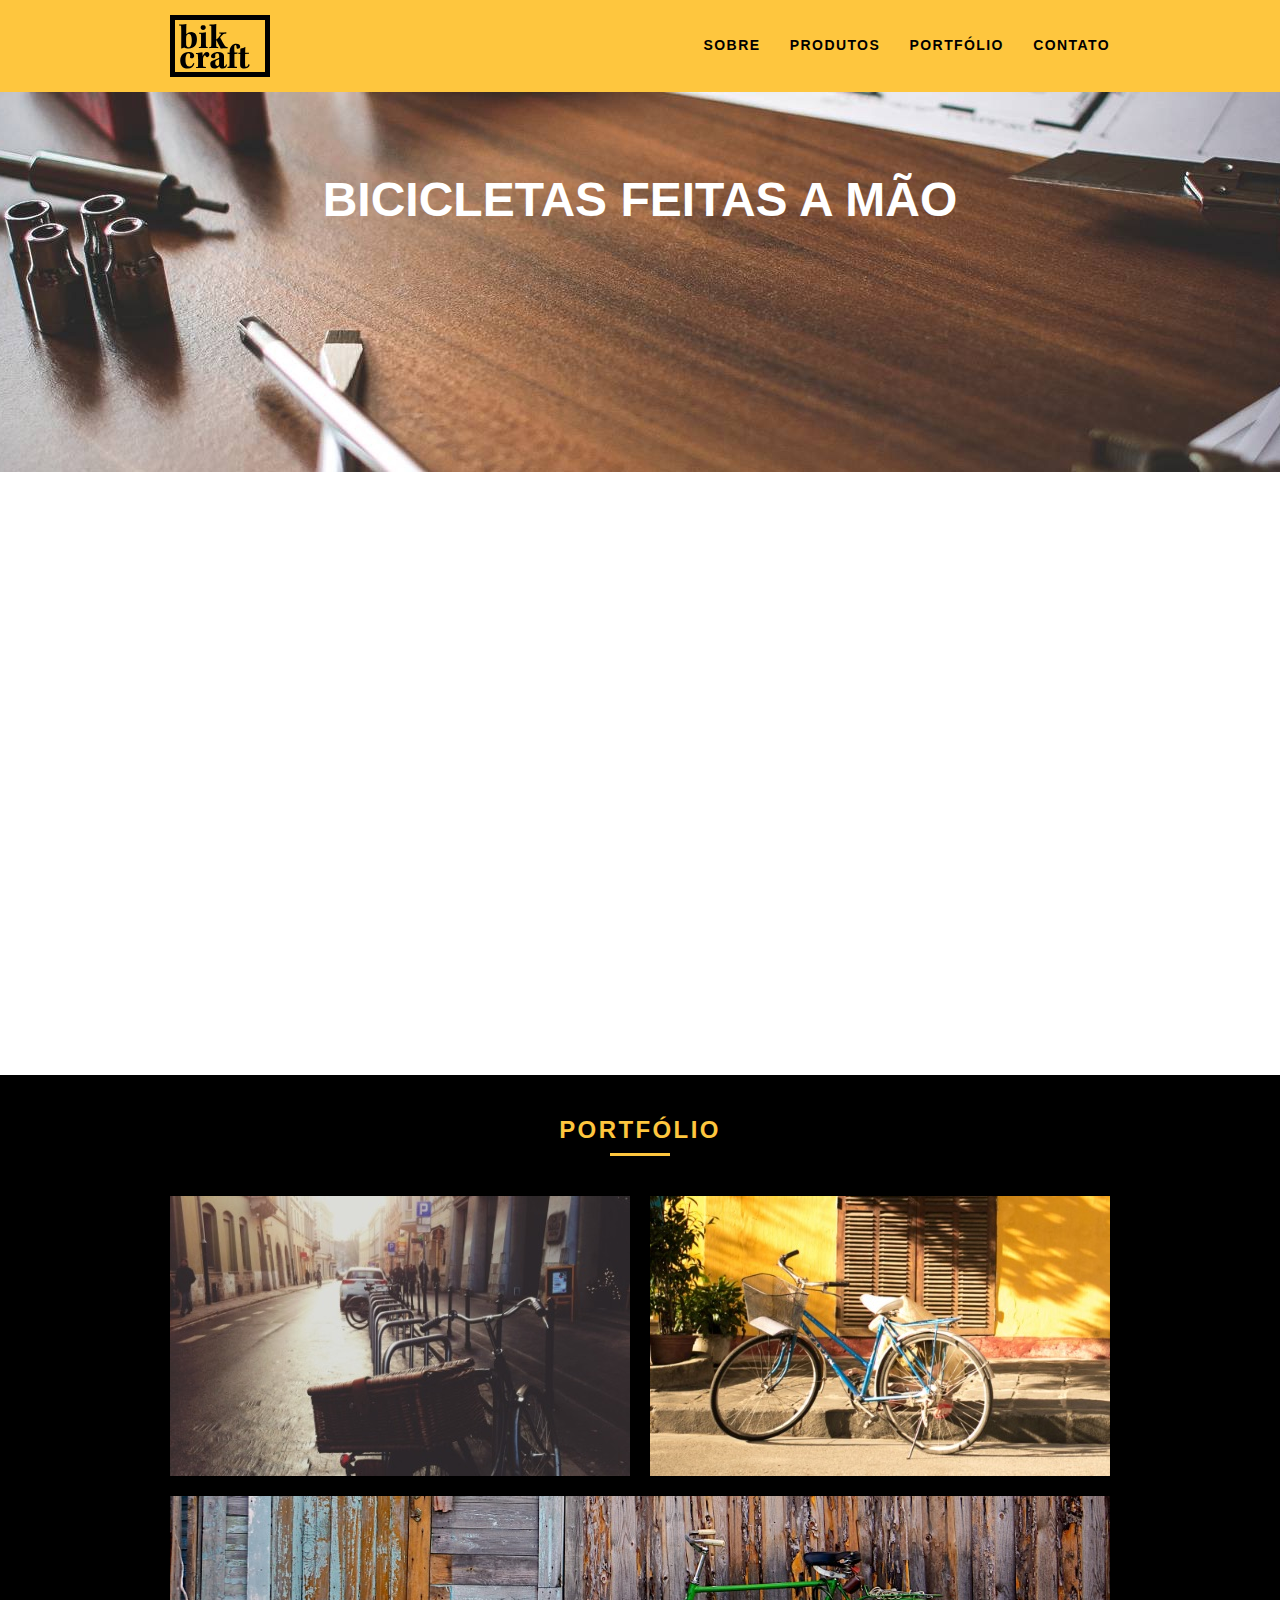
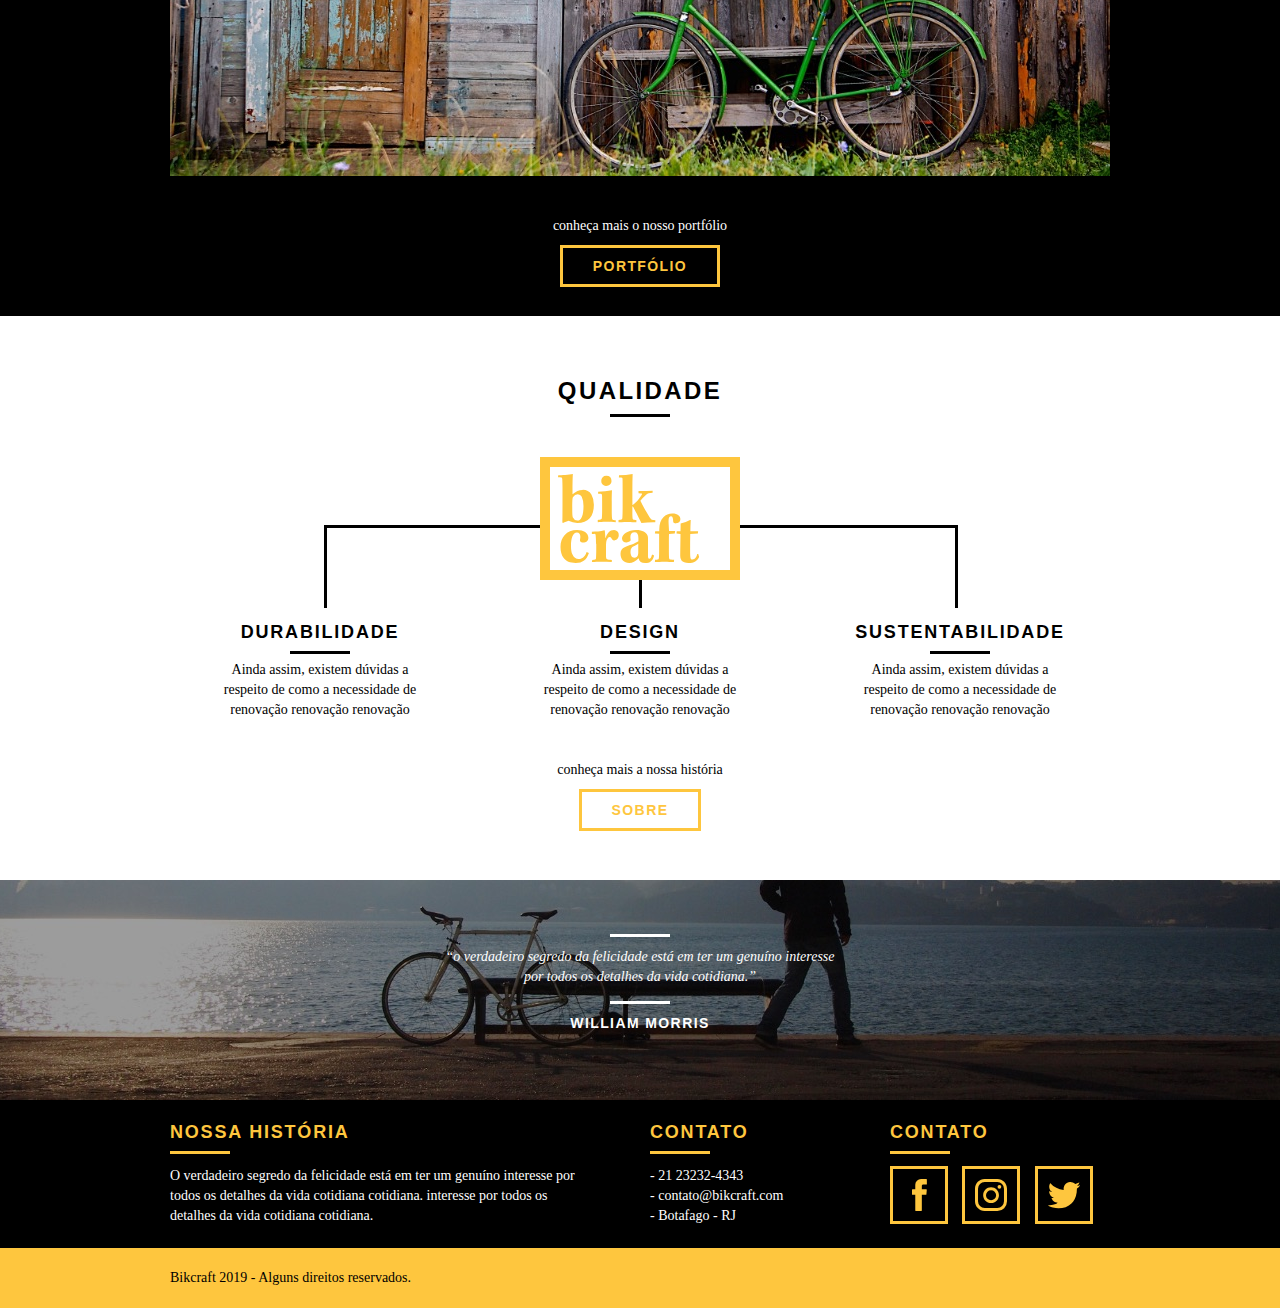
<file: web/index.html>
<!DOCTYPE html>
<html lang="pt-br">
	<head>
		<meta charset="utf-8">
		<title>Bikcraft - Bicicletas Personalizadas</title>
		<meta name="description" content="Compre a sua bicicleta personalizada na Bikcraft. Possuímos modelos Passeio, Retrô e Esporte.">

		<meta property="og:type" content="website"/>
		<meta property="og:title" content="Bikcraft - Bicicletas Personalizadas"/>
		<meta property="og:description" content="Compre a sua bicicleta personalizada na Bikcraft. Possuímos modelos Passeio, Retrô e Esporte."/>
		<meta property="og:url" content="http://bikcraft.com"/>
		<meta property="og:image" content="http://bikcraft.com/img/og-image.png"/>

		<meta name="viewport" content="width=device-width, initial-scale=1">

		<link rel="shortcut icon" href="favicon.ico">

		<link rel="stylesheet" href="css/normalize.css">
		<link rel="stylesheet" href="css/reset.css">
		<link rel="stylesheet" href="css/grid.css">
		<link rel="stylesheet" href="css/style.css">
		<link rel="stylesheet" href="css/responsivo.css">
		<script>document.documentElement.classList.add("js");</script>
	</head>
	<body>

		<header class="header">
			<div class="container">
				<a href="index.html" class="grid-4">
					<img src="img/bikcraft.svg" alt="Bikcraft">
				</a>
				<nav class="grid-12 header_menu">
					<ul>
						<li><a href="sobre.html">Sobre</a></li>
						<li><a href="produtos.html">Produtos</a></li>
						<li><a href="portfolio.html">Portfólio</a></li>
						<li><a href="contato.html">Contato</a></li>
					</ul>
				</nav>
			</div>
		</header>

		<section class="introducao">
			<div class="container">
				<h1 data-anime="400" class="fadeInDown">Bicicletas Feitas a Mão</h1>
				<blockquote data-anime="800" class="fadeInDown quote-externo">
					<p>“não tenha nada em sua casa que você não considere útil ou acredita ser bonito”</p>
					<cite>WILLIAM MORRIS</cite>
				</blockquote>
				<a data-anime="1200" href="produtos.html" class="btn">Orçamento</a>
			</div>
		</section>
		
		<section class="produtos container fadeInDown" data-anime="1600">
			<h2 class="subtitulo">Produtos</h2>
			<ul class="produtos_lista">

				<li class="grid-1-3">
					<div class="produtos_icone">
						<img src="img/produtos/passeio.svg" alt="Bikcraft Passeio">
					</div>
					<h3>Passeio</h3>
					<p>Ainda assim, existem dúvidas a respeito de como a necessidade de renovação.</p>
				</li>

				<li class="grid-1-3">
					<div class="produtos_icone">
						<img src="img/produtos/esporte.svg" alt="Bikcraft Passeio">
					</div>
					<h3>Esporte</h3>
					<p>Ainda assim, existem dúvidas a respeito de como a necessidade de renovação.</p>
				</li>

				<li class="grid-1-3">
					<div class="produtos_icone">
						<img src="img/produtos/retro.svg" alt="Bikcraft Passeio">
					</div>
					<h3>Retrô</h3>
					<p>Ainda assim, existem dúvidas a respeito de como a necessidade de renovação.</p>
				</li>

			</ul>

			<div class="call">
				<p>clique aqui e veja os detalhes dos produtos</p>
				<a href="produtos.html" class="btn btn-preto">Produtos</a>
			</div>

		</section>
		<!-- Fecha Produtos -->

		<section class="portfolio">
			<div class="container">
				<h2 class="subtitulo">Portfólio</h2>
				<ul class="portfolio_lista">
					<li class="grid-8"><img src="img/portfolio/retro.jpg" alt="Bicicleta Retrô"></li>
					<li class="grid-8"><img src="img/portfolio/passeio.jpg" alt="Bicicleta Passeio"></li>
					<li class="grid-16"><img src="img/portfolio/esporte.jpg" alt="Bicicleta Esporte"></li>
				</ul>
				<div class="call">
					<p>conheça mais o nosso portfólio</p>
					<a href="portfolio.html" class="btn">Portfólio</a>
				</div>
			</div>
		</section>

		<section class="qualidade container">
			<h2 class="subtitulo">Qualidade</h2>
			<img src="img/bikcraft-qualidade.svg" alt="Bikcraft">
			<ul class="qualidade_lista">
				<li class="grid-1-3">
					<h3>Durabilidade</h3>
					<p>Ainda assim, existem dúvidas a respeito de como a necessidade de renovação renovação renovação</p>
				</li>
				<li class="grid-1-3">
					<h3>Design</h3>
					<p>Ainda assim, existem dúvidas a respeito de como a necessidade de renovação renovação renovação</p>
				</li>
				<li class="grid-1-3">
					<h3>Sustentabilidade</h3>
					<p>Ainda assim, existem dúvidas a respeito de como a necessidade de renovação renovação renovação</p>
				</li>
			</ul>
			<div class="call">
				<p>conheça mais a nossa história</p>
				<a href="sobre.html" class="btn btn-preto">Sobre</a>
			</div>
		</section>

		<section class="quebra">
			<blockquote class="quote-externo container">
				<p>“o verdadeiro segredo da felicidade está em ter um genuíno interesse por todos os detalhes da vida cotidiana.”</p>
				<cite>WILLIAM MORRIS</cite>
			</blockquote>
		</section>

		<footer>
			<div class="footer">
				<div class="container">

					<div class="grid-8 footer_historia">
						<h3>Nossa História</h3>
						<p>O verdadeiro segredo da felicidade está em ter um genuíno interesse por todos os detalhes da vida cotidiana cotidiana. interesse por todos os detalhes da vida cotidiana cotidiana.</p>
					</div>

					<div class="grid-4 footer_contato">
						<h3>Contato</h3>
						<ul>
							<li>- 21 23232-4343</li>
							<li>- contato@bikcraft.com</li>
							<li>- Botafago - RJ</li>
						</ul>
					</div>

					<div class="grid-4 footer_redes">
						<h3>Contato</h3>
						<ul>
							<li><a href="http://facebook.com" target="_blank"><img src="img/redes-sociais/facebook.svg"></a></li>
							<li><a href="http://instagram.com" target="_blank"><img src="img/redes-sociais/instagram.svg"></a></li>
							<li><a href="http://twitter.com" target="_blank"><img src="img/redes-sociais/twitter.svg"></a></li>
						</ul>
					</div>

				</div>
			</div>

			<div class="copy">
				<div class="container">
					<p class="grid-16">Bikcraft 2019 - Alguns direitos reservados.</p>
				</div>
			</div>
		</footer>

	<!-- JavaScript -->
	<script src="./js/simple-anime.js"></script>
  <script src="./js/script.js"></script>
	<!-- JavaScript -->

	</body>
</html>
</file>
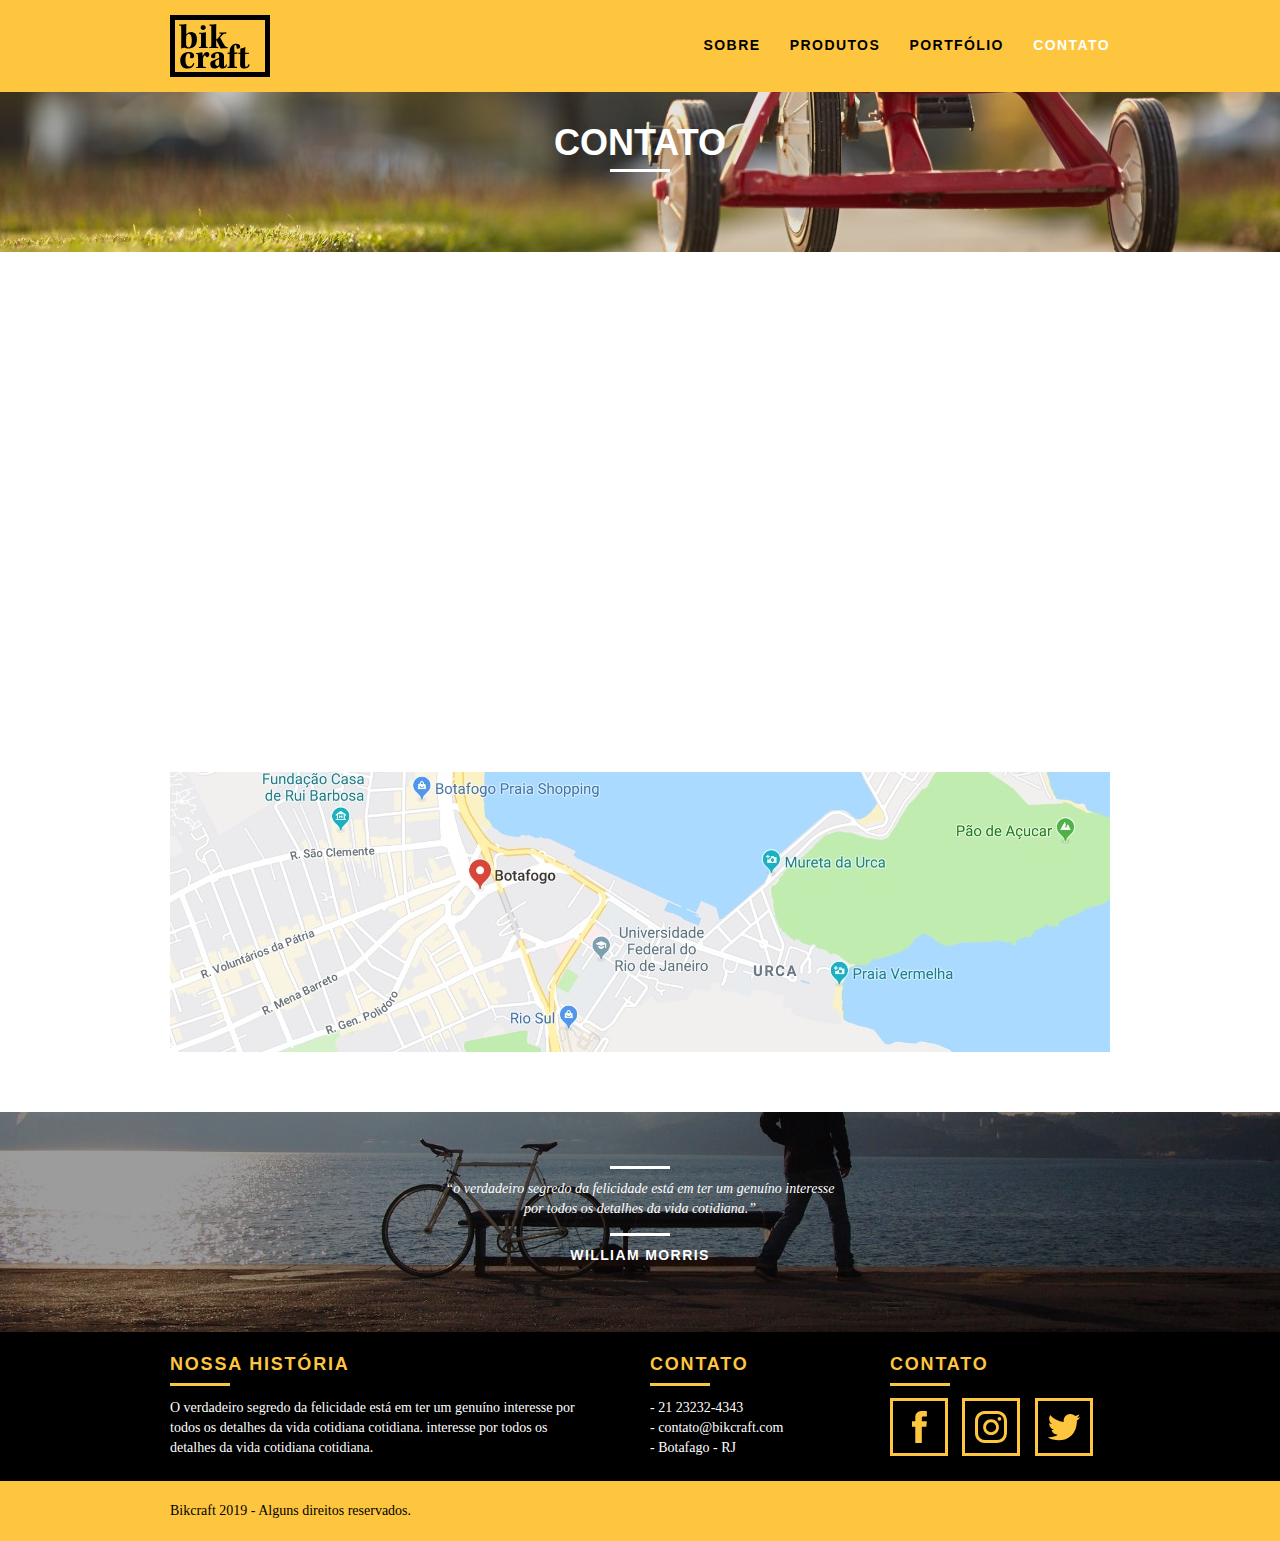
<file: web/contato.html>
<!DOCTYPE html>
<html lang="pt-br">
	<head>
		<meta charset="utf-8">
		<title>Bikcraft - Contato - 21 9999-9999</title>
		<meta name="description" content="Compre a sua bicicleta personalizada na Bikcraft. Possuímos modelos Passeio, Retrô e Esporte.">

		<meta property="og:type" content="website"/>
		<meta property="og:title" content="Bikcraft - Contato - 21 9999-9999"/>
		<meta property="og:description" content="Compre a sua bicicleta personalizada na Bikcraft. Possuímos modelos Passeio, Retrô e Esporte."/>
		<meta property="og:url" content="http://bikcraft.com/contato.html"/>
		<meta property="og:image" content="http://bikcraft.com/img/og-image.png"/>

		<meta name="viewport" content="width=device-width, initial-scale=1">

		<link rel="stylesheet" href="css/normalize.css">
		<link rel="stylesheet" href="css/reset.css">
		<link rel="stylesheet" href="css/grid.css">
		<link rel="stylesheet" href="css/style.css">
		<link rel="stylesheet" href="css/contato.css">
		<link rel="stylesheet" href="css/responsivo.css">
		<script>document.documentElement.classList.add("js");</script>
	</head>
	<body>

		<header class="header">
			<div class="container">
				<a href="index.html" class="grid-4">
					<img src="img/bikcraft.svg" alt="Bikcraft">
				</a>
				<nav class="grid-12 header_menu">
					<ul>
						<li><a href="sobre.html">Sobre</a></li>
						<li><a href="produtos.html">Produtos</a></li>
						<li><a href="portfolio.html">Portfólio</a></li>
						<li><a href="contato.html" class="menu_ativo">Contato</a></li>
					</ul>
				</nav>
			</div>
		</header>

		<section class="introducao-interna interna_contato">
			<div class="container">
				<h1 data-anime="400" class="fadeInDown">Contato</h1>
				<p data-anime="800" class="fadeInDown">tire suas dúvidas com a gente</p>
			</div>
		</section>

		<section class="contato container fadeInDown" data-anime="1200">
			<form id="form_orcamento" method="POST" action="./enviar.php" class="contato_form grid-8 formphp">
				<label for="nome">Nome</label>
				<input type="text" id="nome" name="nome" required>
				<label for="email">E-mail</label>
				<input type="email" id="email" name="email" required>
				<label for="telefone">Telefone</label>
				<input type="text" id="telefone" name="telefone">

				<label class="nao-aparece">Se você não é um robô, deixe em branco.</label>
				<input type="text" class="nao-aparece" name="leaveblank">
				<label class="nao-aparece">Se você não é um robô, não mude este campo.</label>
				<input type="text" class="nao-aparece" name="dontchange" value="http://">

				<label for="mensagem">Mensagem</label>
				<textarea id="mensagem" name="mensagem" required></textarea>
				<button id="enviar" name="enviar" type="submit" class="btn btn-preto">Enviar</button>
			</form>

			<div class="contato_dados grid-8">
				<h3>Dados</h3>
				<span>+55 21 93223 3232</span>
				<span>orcamento@bikcraft.com</span>
				<span>Rua Ali Perto - Botafogo</span>
				<span>Rio de Janeiro - RJ - Brasil</span>
				<h3>Redes Sociais</h3>
				<ul>
					<li><a href="http://facebook.com" target="_blank"><img src="img/redes-sociais/facebook.svg"></a></li>
					<li><a href="http://instagram.com" target="_blank"><img src="img/redes-sociais/instagram.svg"></a></li>
					<li><a href="http://twitter.com" target="_blank"><img src="img/redes-sociais/twitter.svg"></a></li>
				</ul>
			</div>
		</section>

		<section class="container contato_mapa">
			<a href="http://google.com" target="_blank" class="grid-16"><img src="img/endereco-bikcraft.jpg" alt="Endereço da Bikcraft"></a>
		</section>

		<section class="quebra">
			<blockquote class="quote-externo container">
				<p>“o verdadeiro segredo da felicidade está em ter um genuíno interesse por todos os detalhes da vida cotidiana.”</p>
				<cite>WILLIAM MORRIS</cite>
			</blockquote>
		</section>

		<footer>
			<div class="footer">
				<div class="container">

					<div class="grid-8 footer_historia">
						<h3>Nossa História</h3>
						<p>O verdadeiro segredo da felicidade está em ter um genuíno interesse por todos os detalhes da vida cotidiana cotidiana. interesse por todos os detalhes da vida cotidiana cotidiana.</p>
					</div>

					<div class="grid-4 footer_contato">
						<h3>Contato</h3>
						<ul>
							<li>- 21 23232-4343</li>
							<li>- contato@bikcraft.com</li>
							<li>- Botafago - RJ</li>
						</ul>
					</div>

					<div class="grid-4 footer_redes">
						<h3>Contato</h3>
						<ul>
							<li><a href="http://facebook.com" target="_blank"><img src="img/redes-sociais/facebook.svg"></a></li>
							<li><a href="http://instagram.com" target="_blank"><img src="img/redes-sociais/instagram.svg"></a></li>
							<li><a href="http://twitter.com" target="_blank"><img src="img/redes-sociais/twitter.svg"></a></li>
						</ul>
					</div>

				</div>
			</div>

			<div class="copy">
				<div class="container">
					<p class="grid-16">Bikcraft 2019 - Alguns direitos reservados.</p>
				</div>
			</div>
		</footer>

	<!-- JavaScript -->
	<script src="./js/simple-anime.js"></script>
	<script src="./js/simple-form.js"></script>
  <script src="./js/script.js"></script>
	<!-- JavaScript -->

	</body>
</html>
</file>
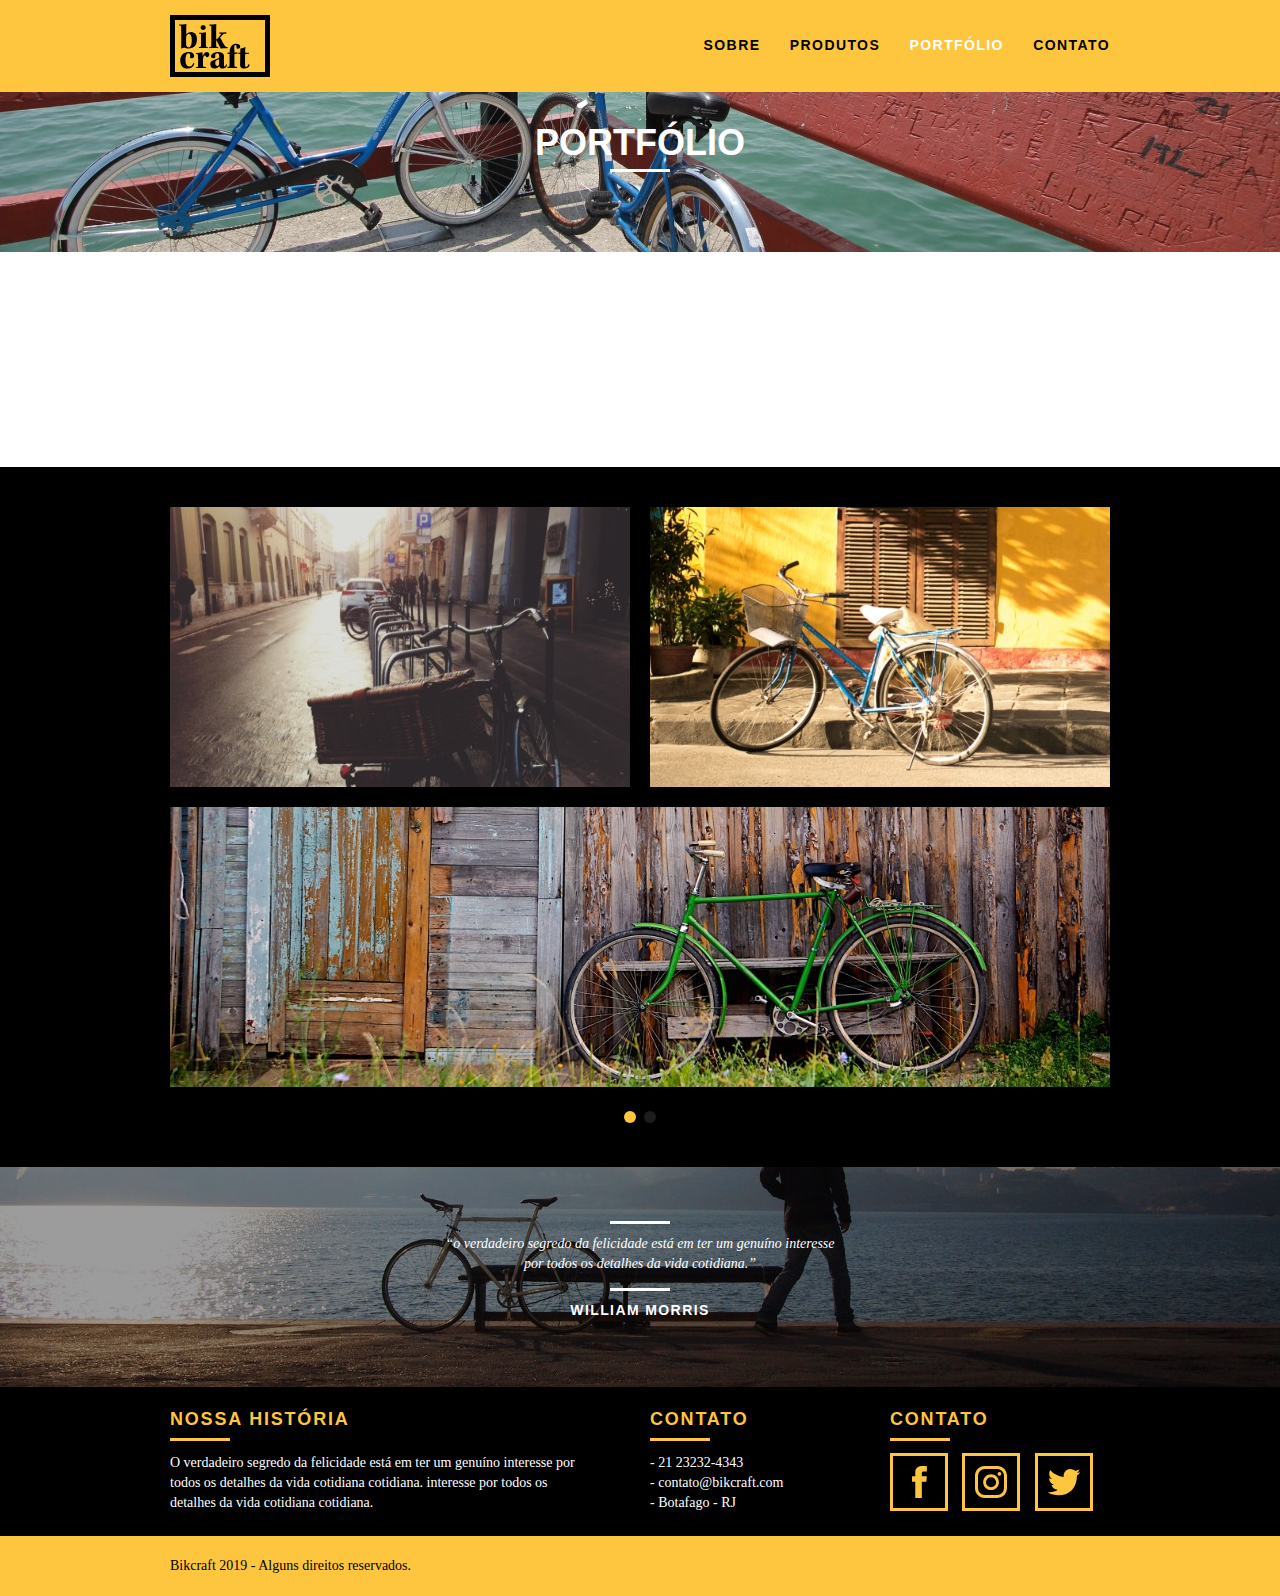
<file: web/portfolio.html>
<!DOCTYPE html>
<html lang="pt-br">
	<head>
		<meta charset="utf-8">
		<title>Bikcraft - Conheça o portfólio de clientes</title>
		<meta name="description" content="Compre a sua bicicleta personalizada na Bikcraft. Possuímos modelos Passeio, Retrô e Esporte.">

		<meta property="og:type" content="website"/>
		<meta property="og:title" content="Bikcraft - Conheça o portfólio de clientes"/>
		<meta property="og:description" content="Compre a sua bicicleta personalizada na Bikcraft. Possuímos modelos Passeio, Retrô e Esporte."/>
		<meta property="og:url" content="http://bikcraft.com/portfolio.html"/>
		<meta property="og:image" content="http://bikcraft.com/img/og-image.png"/>

		<meta name="viewport" content="width=device-width, initial-scale=1">

		<link rel="shortcut icon" href="favicon.ico">

		<link rel="stylesheet" href="css/normalize.css">
		<link rel="stylesheet" href="css/reset.css">
		<link rel="stylesheet" href="css/grid.css">
		<link rel="stylesheet" href="css/style.css">
		<link rel="stylesheet" href="css/portfolio.css">
		<link rel="stylesheet" href="css/responsivo.css">
		<script>document.documentElement.classList.add("js");</script>
	</head>
	<body>

		<header class="header">
			<div class="container">
				<a href="index.html" class="grid-4">
					<img src="img/bikcraft.svg" alt="Bikcraft">
				</a>
				<nav class="grid-12 header_menu">
					<ul>
						<li><a href="sobre.html">Sobre</a></li>
						<li><a href="produtos.html">Produtos</a></li>
						<li><a href="portfolio.html" class="menu_ativo">Portfólio</a></li>
						<li><a href="contato.html">Contato</a></li>
					</ul>
				</nav>
			</div>
		</header>

		<section class="introducao-interna interna_portfolio">
			<div class="container">
				<h1 data-anime="400" class="fadeInDown">Portfólio</h1>
				<p data-anime="800" class="fadeInDown">conheça os projetos que amamos mostrar</p>
			</div>
		</section>

		<section class="container fadeInDown" data-slide="quote" data-anime="1200">
			<blockquote class="quote_clientes">
				<p>“Pedalar sempre foi a minha paixão, o que o pessoal da Bikcraft fez foi intensificar o meu amor por esta atividade. Recomendo à todos que amo.”</p>
				<cite>Barbara Moss</cite>
			</blockquote>
			<blockquote class="quote_clientes">
				<p>“Nada melhor do que dar um rolê com a minha Bikcraft na orla. Essa é a minha companheira mais fiel, nunca me traiu e está sempre a minha disposição.”</p>
				<cite>Jhony Rato</cite>
			</blockquote>
			<blockquote class="quote_clientes">
				<p>“Aqueles que ainda não possuem uma Bikcraft, não sabem o que estão perdendo. A precisão é absurda e a velocidade transcendental. Nunca vida nada igual.”</p>
				<cite>Bernardo</cite>
			</blockquote>
		</section>

		<section class="portfolio">
			<div class="container" data-slide="portfolio">
				<ul class="portfolio_lista">
					<li class="grid-8"><img src="img/portfolio/retro.jpg" alt="Bicicleta Retrô"></li>
					<li class="grid-8"><img src="img/portfolio/passeio.jpg" alt="Bicicleta Passeio"></li>
					<li class="grid-16"><img src="img/portfolio/esporte.jpg" alt="Bicicleta Esporte"></li>
				</ul>
				<ul class="portfolio_lista">
					<li class="grid-8"><img src="img/portfolio/passeio.jpg" alt="Bicicleta Passeio"></li>
					<li class="grid-8"><img src="img/portfolio/retro.jpg" alt="Bicicleta Retrô"></li>
					<li class="grid-16"><img src="img/portfolio/esporte.jpg" alt="Bicicleta Esporte"></li>
				</ul>
			</div>
		</section>

		<section class="quebra">
			<blockquote class="quote-externo container">
				<p>“o verdadeiro segredo da felicidade está em ter um genuíno interesse por todos os detalhes da vida cotidiana.”</p>
				<cite>WILLIAM MORRIS</cite>
			</blockquote>
		</section>

		<footer>
			<div class="footer">
				<div class="container">

					<div class="grid-8 footer_historia">
						<h3>Nossa História</h3>
						<p>O verdadeiro segredo da felicidade está em ter um genuíno interesse por todos os detalhes da vida cotidiana cotidiana. interesse por todos os detalhes da vida cotidiana cotidiana.</p>
					</div>

					<div class="grid-4 footer_contato">
						<h3>Contato</h3>
						<ul>
							<li>- 21 23232-4343</li>
							<li>- contato@bikcraft.com</li>
							<li>- Botafago - RJ</li>
						</ul>
					</div>

					<div class="grid-4 footer_redes">
						<h3>Contato</h3>
						<ul>
							<li><a href="http://facebook.com" target="_blank"><img src="img/redes-sociais/facebook.svg"></a></li>
							<li><a href="http://instagram.com" target="_blank"><img src="img/redes-sociais/instagram.svg"></a></li>
							<li><a href="http://twitter.com" target="_blank"><img src="img/redes-sociais/twitter.svg"></a></li>
						</ul>
					</div>

				</div>
			</div>

			<div class="copy">
				<div class="container">
					<p class="grid-16">Bikcraft 2019 - Alguns direitos reservados.</p>
				</div>
			</div>
		</footer>

	<!-- JavaScript -->
	<script src="./js/simple-anime.js"></script>
	<script src="./js/simple-slide.js"></script>
  <script src="./js/script.js"></script>
	<!-- JavaScript -->

	</body>
</html>
</file>
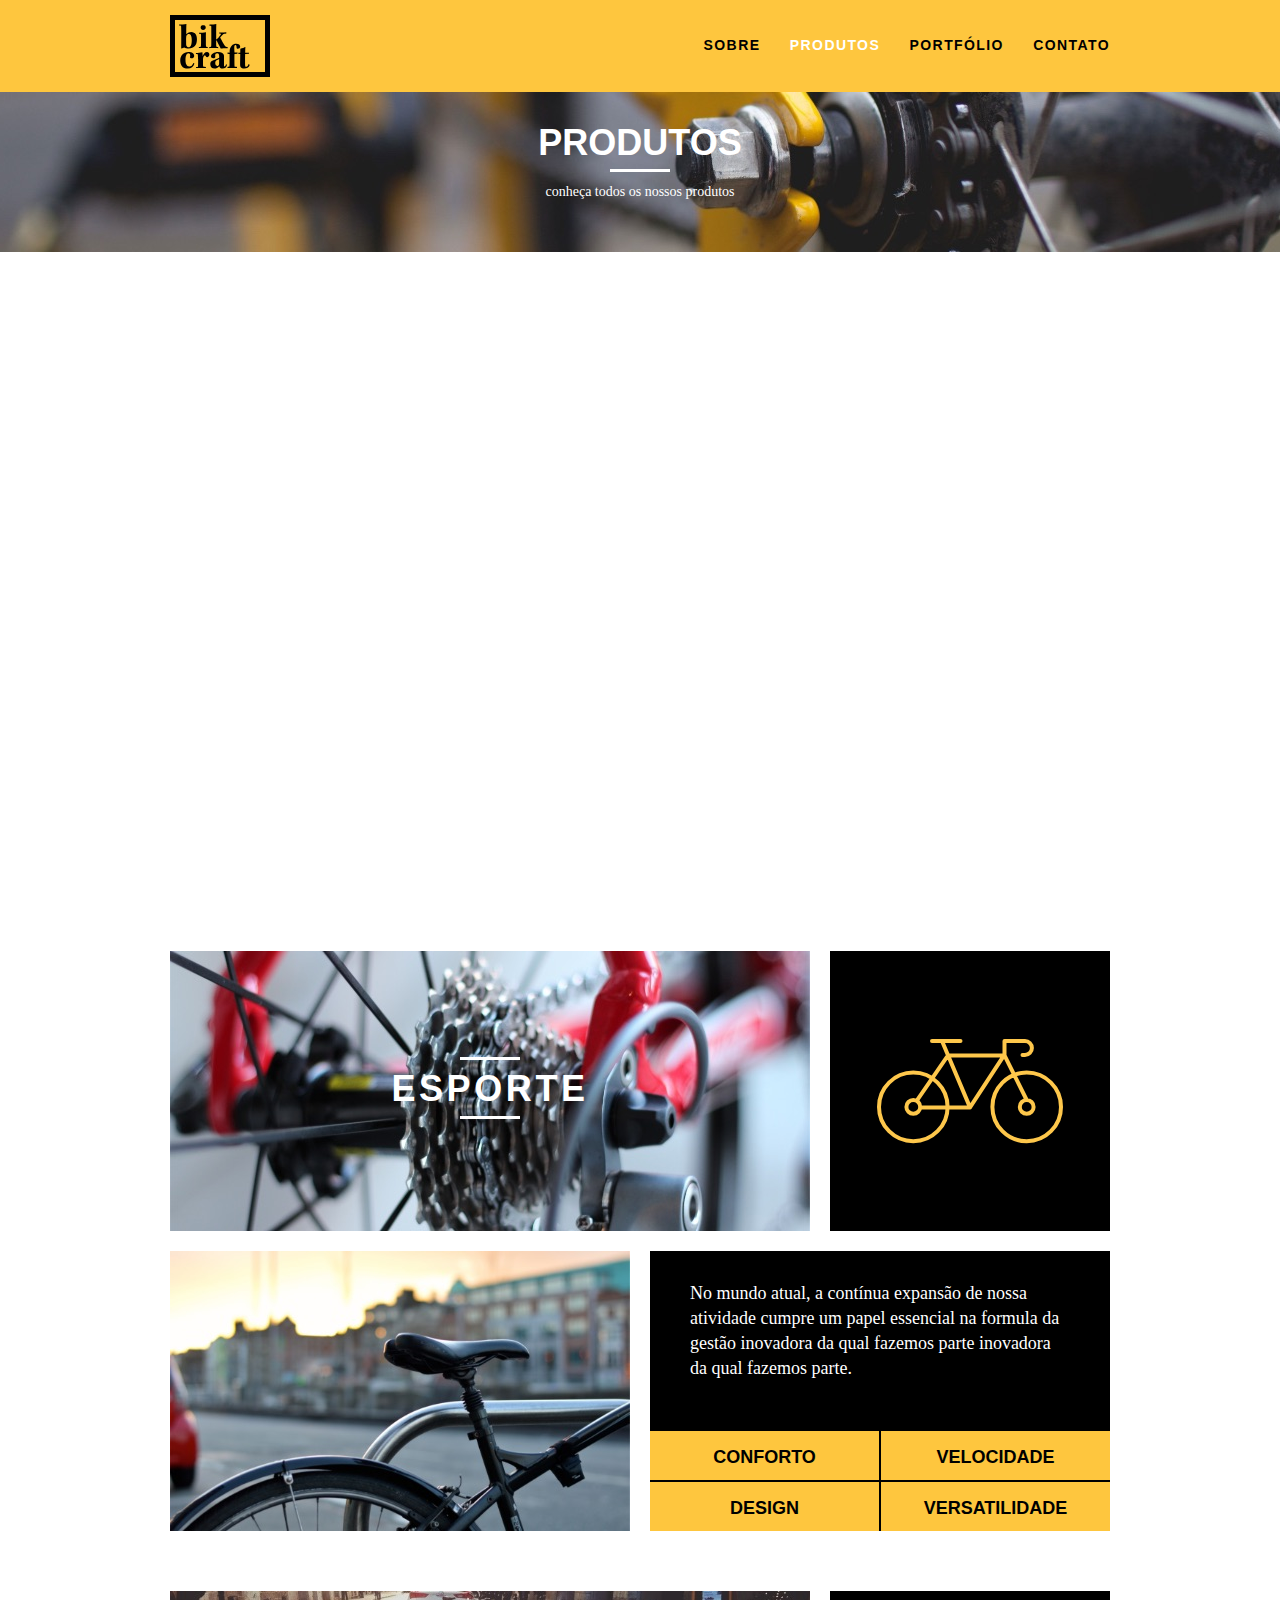
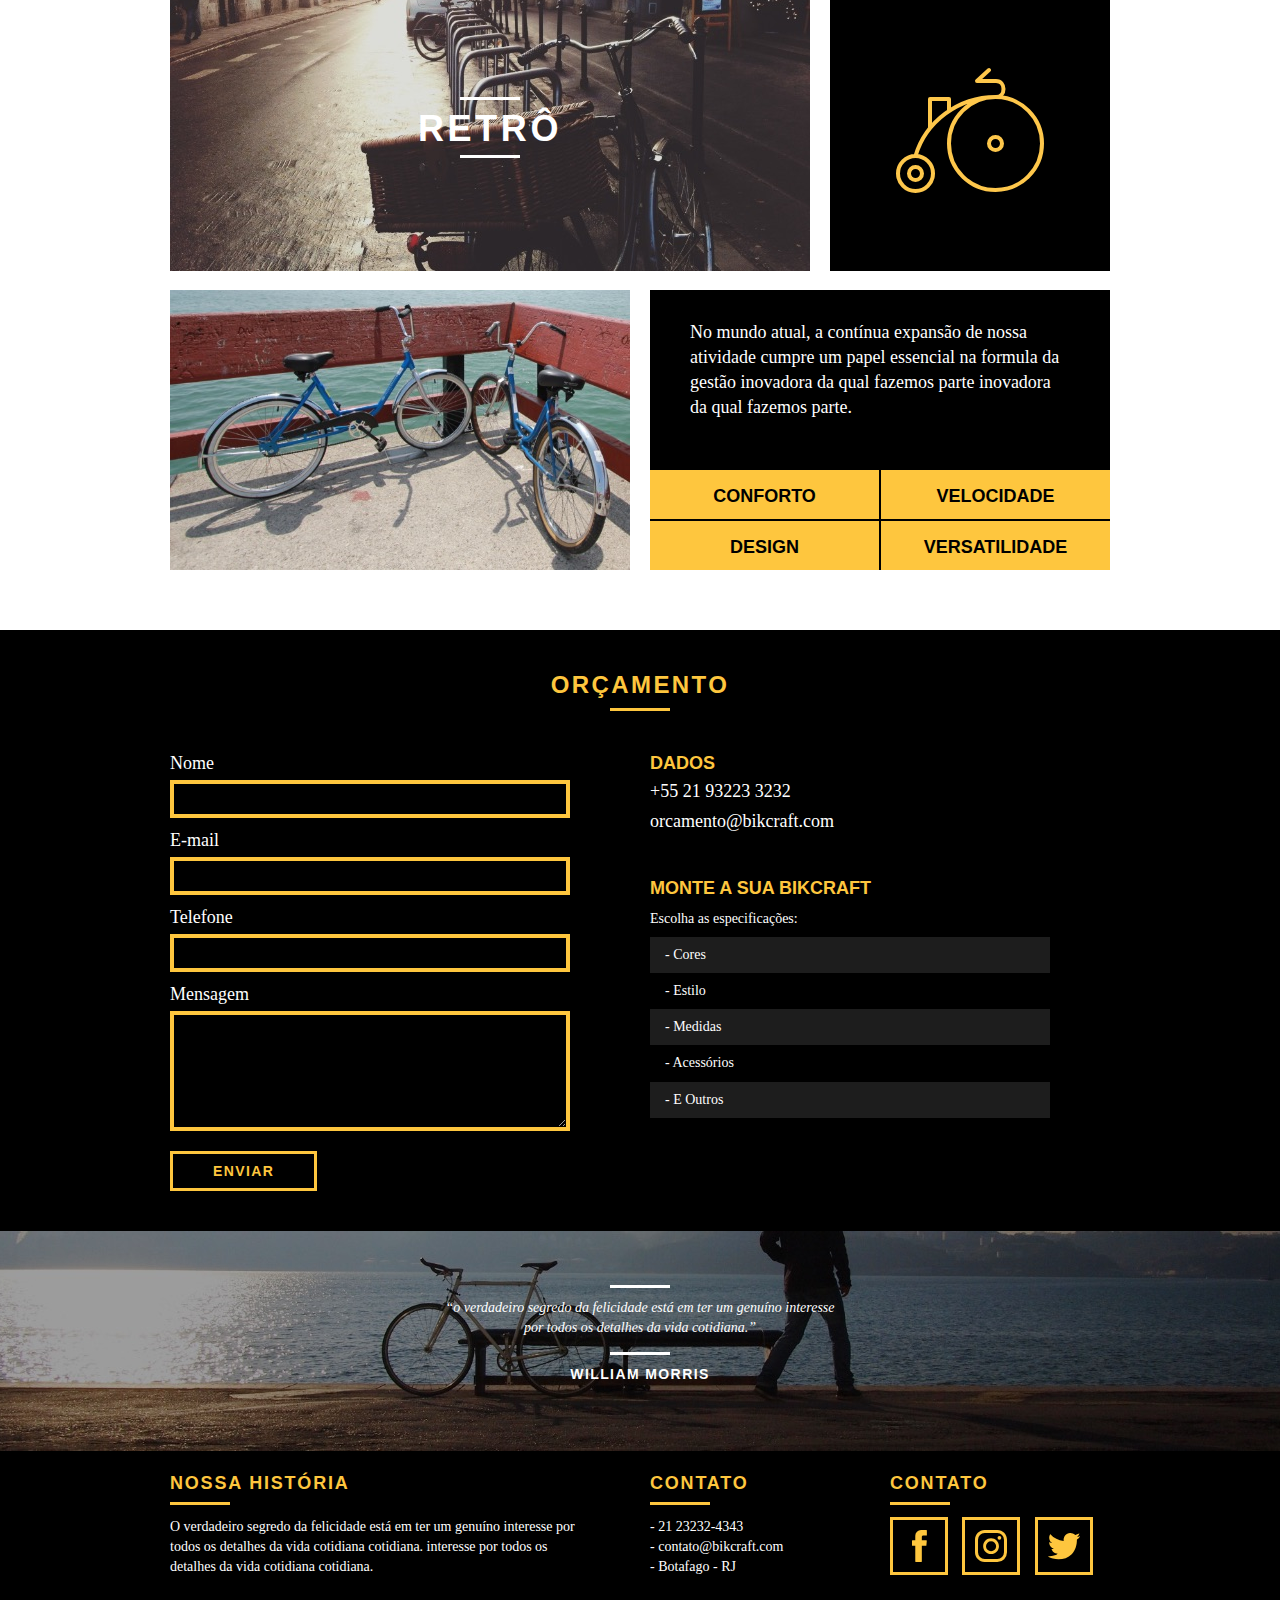
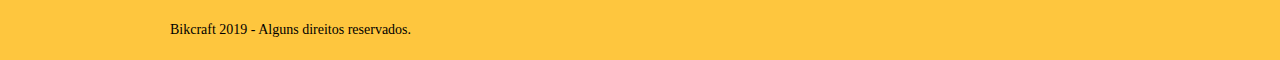
<file: web/produtos.html>
<!DOCTYPE html>
<html lang="pt-br">
	<head>
		<meta charset="utf-8">
		<title>Bikcraft - Conheça as linhas Passeio, Retrô e Esporte</title>
		<meta name="description" content="Compre a sua bicicleta personalizada na Bikcraft. Possuímos modelos Passeio, Retrô e Esporte.">

		<meta property="og:type" content="website"/>
		<meta property="og:title" content="Bikcraft - Conheça as linhas Passeio, Retrô e Esporte"/>
		<meta property="og:description" content="Compre a sua bicicleta personalizada na Bikcraft. Possuímos modelos Passeio, Retrô e Esporte."/>
		<meta property="og:url" content="http://bikcraft.com/produtos.html"/>
		<meta property="og:image" content="http://bikcraft.com/img/og-image.png"/>

		<meta name="viewport" content="width=device-width, initial-scale=1">

		<link rel="shortcut icon" href="favicon.ico">

		<link rel="stylesheet" href="css/normalize.css">
		<link rel="stylesheet" href="css/reset.css">
		<link rel="stylesheet" href="css/grid.css">
		<link rel="stylesheet" href="css/style.css">
		<link rel="stylesheet" href="css/produtos.css">
		<link rel="stylesheet" href="css/responsivo.css">
		<script>document.documentElement.classList.add("js");</script>
	</head>
	<body>

		<header class="header">
			<div class="container">
				<a href="index.html" class="grid-4">
					<img src="img/bikcraft.svg" alt="Bikcraft">
				</a>
				<nav class="grid-12 header_menu">
					<ul>
						<li><a href="sobre.html">Sobre</a></li>
						<li><a href="produtos.html" class="menu_ativo">Produtos</a></li>
						<li><a href="portfolio.html">Portfólio</a></li>
						<li><a href="contato.html">Contato</a></li>
					</ul>
				</nav>
			</div>
		</header>

		<section class="introducao-interna interna_produtos">
			<div class="container">
				<h1 data-anime="400" class="fadeInDown">Produtos</h1>
				<p data-anime="800" class="fadeInDown">conheça todos os nossos produtos</p>
			</div>
		</section>

		<section class="container produto_item fadeInDown" data-anime="1200">
			<div class="grid-11">
				<img src="img/produtos/bikcraft-passeio-1.jpg" alt="Bikcraft Passeio">
				<h2>Passeio</h2>
			</div>
			<div class="grid-5 produto_icone"><img src="img/produtos/passeio.svg"></div>
			<div class="grid-8"><img src="img/produtos/bikcraft-passeio-2.jpg" alt="Bikcraft Passeio"></div>
			<div class="grid-8 produto_info">
				<p>No mundo atual, a contínua expansão de nossa atividade cumpre um papel essencial na formula da gestão inovadora da qual fazemos parte inovadora da qual fazemos parte.</p>
				<ul>
					<li>Conforto</li>
					<li>Velocidade</li>
					<li>Design</li>
					<li>Versatilidade</li>
				</ul>
			</div>
		</section>

		<section class="container produto_item">
			<div class="grid-11">
				<img src="img/produtos/bikcraft-esporte-1.jpg" alt="Bikcraft Esporte">
				<h2>Esporte</h2>
			</div>
			<div class="grid-5 produto_icone"><img src="img/produtos/esporte.svg"></div>
			<div class="grid-8"><img src="img/produtos/bikcraft-esporte-2.jpg" alt="Bikcraft Esporte"></div>
			<div class="grid-8 produto_info">
				<p>No mundo atual, a contínua expansão de nossa atividade cumpre um papel essencial na formula da gestão inovadora da qual fazemos parte inovadora da qual fazemos parte.</p>
				<ul>
					<li>Conforto</li>
					<li>Velocidade</li>
					<li>Design</li>
					<li>Versatilidade</li>
				</ul>
			</div>
		</section>

		<section class="container produto_item">
			<div class="grid-11">
				<img src="img/produtos/bikcraft-retro-1.jpg" alt="Bikcraft Retrô">
				<h2>Retrô</h2>
			</div>
			<div class="grid-5 produto_icone"><img src="img/produtos/retro.svg"></div>
			<div class="grid-8"><img src="img/produtos/bikcraft-retro-2.jpg" alt="Bikcraft Retrô"></div>
			<div class="grid-8 produto_info">
				<p>No mundo atual, a contínua expansão de nossa atividade cumpre um papel essencial na formula da gestão inovadora da qual fazemos parte inovadora da qual fazemos parte.</p>
				<ul>
					<li>Conforto</li>
					<li>Velocidade</li>
					<li>Design</li>
					<li>Versatilidade</li>
				</ul>
			</div>
		</section>

		<section class="orcamento">
			<div class="container">
				<h2 class="subtitulo">Orçamento</h2>
				<form id="form_orcamento" method="POST" action="./enviar.php" class="form grid-8 formphp">
					<label for="nome">Nome</label>
					<input type="text" id="nome" name="nome" required>
					<label for="email">E-mail</label>
					<input type="email" id="email" name="email" required>
					<label for="telefone">Telefone</label>
					<input type="text" id="telefone" name="telefone">

					<label class="nao-aparece">Se você não é um robô, deixe em branco.</label>
					<input type="text" class="nao-aparece" name="leaveblank">
					<label class="nao-aparece">Se você não é um robô, não mude este campo.</label>
					<input type="text" class="nao-aparece" name="dontchange" value="http://">

					<label for="mensagem">Mensagem</label>
					<textarea id="mensagem" name="mensagem" required></textarea>
					<button id="enviar" name="enviar" type="submit" class="btn">Enviar</button>
				</form>
				
				<div class="orcamento_dados grid-8">
					<h3>Dados</h3>
					<span>+55 21 93223 3232</span>
					<span>orcamento@bikcraft.com</span>
					<h3>Monte a sua Bikcraft</h3>
					<p>Escolha as especificações:</p>
					<ul>
						<li>- Cores</li>
    				<li>- Estilo</li>
    				<li>- Medidas</li>
   					<li>- Acessórios</li>
    				<li>- E Outros</li>
					</ul>
				</div>
			</div>
		</section>

		<section class="quebra">
			<blockquote class="quote-externo container">
				<p>“o verdadeiro segredo da felicidade está em ter um genuíno interesse por todos os detalhes da vida cotidiana.”</p>
				<cite>WILLIAM MORRIS</cite>
			</blockquote>
		</section>

		<footer>
			<div class="footer">
				<div class="container">

					<div class="grid-8 footer_historia">
						<h3>Nossa História</h3>
						<p>O verdadeiro segredo da felicidade está em ter um genuíno interesse por todos os detalhes da vida cotidiana cotidiana. interesse por todos os detalhes da vida cotidiana cotidiana.</p>
					</div>

					<div class="grid-4 footer_contato">
						<h3>Contato</h3>
						<ul>
							<li>- 21 23232-4343</li>
							<li>- contato@bikcraft.com</li>
							<li>- Botafago - RJ</li>
						</ul>
					</div>

					<div class="grid-4 footer_redes">
						<h3>Contato</h3>
						<ul>
							<li><a href="http://facebook.com" target="_blank"><img src="img/redes-sociais/facebook.svg"></a></li>
							<li><a href="http://instagram.com" target="_blank"><img src="img/redes-sociais/instagram.svg"></a></li>
							<li><a href="http://twitter.com" target="_blank"><img src="img/redes-sociais/twitter.svg"></a></li>
						</ul>
					</div>

				</div>
			</div>

			<div class="copy">
				<div class="container">
					<p class="grid-16">Bikcraft 2019 - Alguns direitos reservados.</p>
				</div>
			</div>
		</footer>

	<!-- JavaScript -->
	<script src="./js/simple-anime.js"></script>
	<script src="./js/simple-form.js"></script>
  <script src="./js/script.js"></script>
	<!-- JavaScript -->

	</body>
</html>
</file>
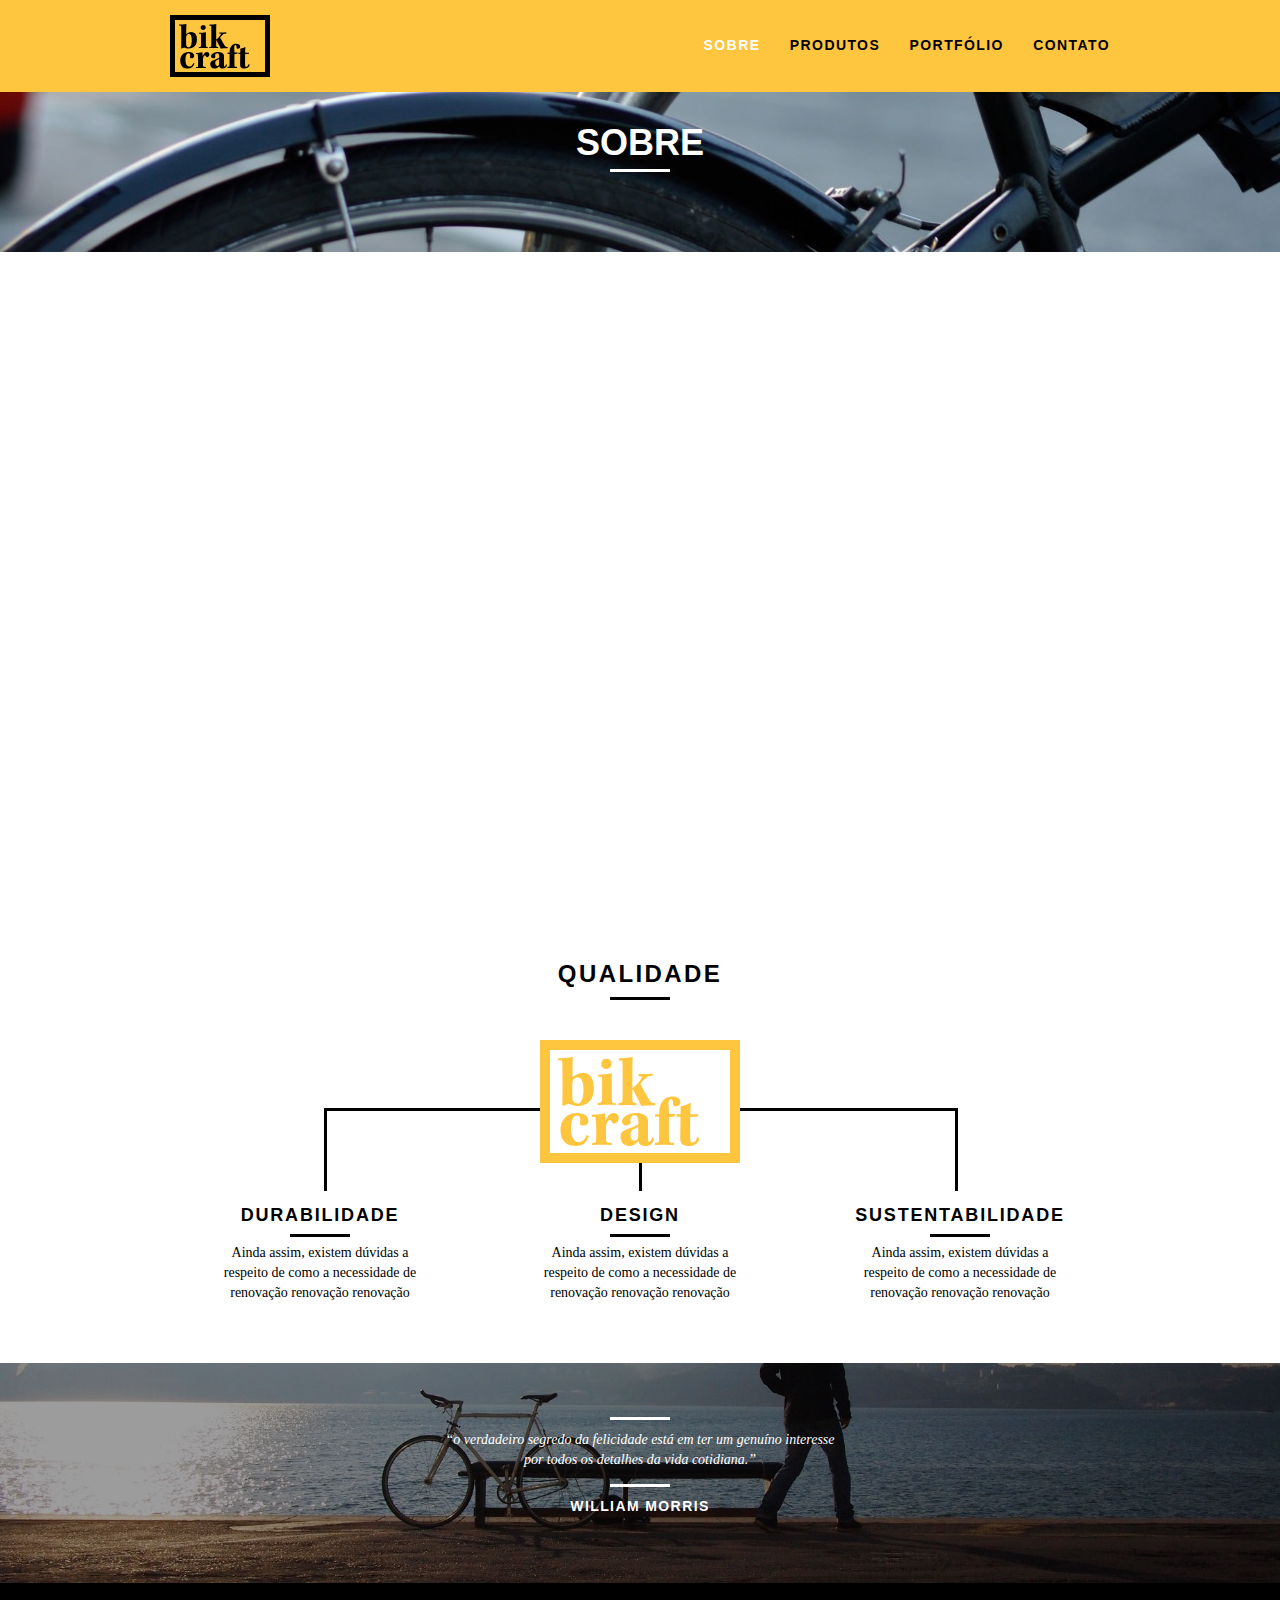
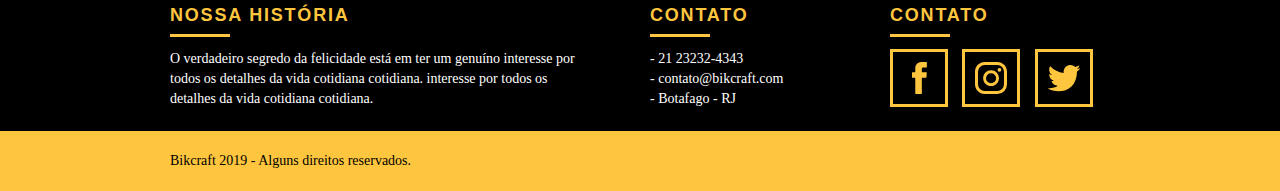
<file: web/sobre.html>
<!DOCTYPE html>
<html lang="pt-br">
	<head>
		<meta charset="utf-8">
		<title>Bikcraft - Saiba mais sobre a gente</title>
		<meta name="description" content="Compre a sua bicicleta personalizada na Bikcraft. Possuímos modelos Passeio, Retrô e Esporte.">

		<meta property="og:type" content="website"/>
		<meta property="og:title" content="Bikcraft - Saiba mais sobre a gente"/>
		<meta property="og:description" content="Compre a sua bicicleta personalizada na Bikcraft. Possuímos modelos Passeio, Retrô e Esporte."/>
		<meta property="og:url" content="http://bikcraft.com/sobre.html"/>
		<meta property="og:image" content="http://bikcraft.com/img/og-image.png"/>

		<meta name="viewport" content="width=device-width, initial-scale=1">

		<link rel="shortcut icon" href="favicon.ico">


		<link rel="stylesheet" href="css/normalize.css">
		<link rel="stylesheet" href="css/reset.css">
		<link rel="stylesheet" href="css/grid.css">
		<link rel="stylesheet" href="css/style.css">
		<link rel="stylesheet" href="css/sobre.css">
		<link rel="stylesheet" href="css/responsivo.css">
		<script>document.documentElement.classList.add("js");</script>
	</head>
	<body>

		<header class="header">
			<div class="container">
				<a href="index.html" class="grid-4">
					<img src="img/bikcraft.svg" alt="Bikcraft">
				</a>
				<nav class="grid-12 header_menu">
					<ul>
						<li><a href="sobre.html" class="menu_ativo">Sobre</a></li>
						<li><a href="produtos.html">Produtos</a></li>
						<li><a href="portfolio.html">Portfólio</a></li>
						<li><a href="contato.html">Contato</a></li>
					</ul>
				</nav>
			</div>
		</header>

		<section class="introducao-interna interna_sobre">
			<div class="container">
				<h1 data-anime="400" class="fadeInDown">Sobre</h1>
				<p data-anime="800" class="fadeInDown">conheça mais sobre a bikcraft</p>
			</div>
		</section>

		<section class="missao_sobre container fadeInDown" data-anime="1200">
			<div class="grid-10">
				<h2 class="subtitulo-interno">História, Missão e Visão</h2>
				<p>No mundo atual, a contínua expansão de nossa atividade cumpre um papel essencial na formulação da gestão inovadora da qual fazemos parte da qual fazemos parte.</p>
				<p>No mundo atual, a contínua expansão de nossa atividade cumpre um papel essencial na formulação da gestão inovadora da qual fazemos parte da qual fazemos parte.</p>
			</div>
			<div class="grid-6">
				<h2 class="subtitulo-interno">Valores</h2>
				<ul>
					<li>- Qualidade no processo com</li>
					<li>- Foco no cliente sem perder a</li>
					<li>- Diversão, preservando a</li>
					<li>- Natureza com sustentabilidade</li>
				</ul>
			</div>

			<div class="grid-16 foto-equipe">
				<img src="img/equipe-bikcraft.jpg" alt="Equipe Bikcraft">
			</div>

		</section>

		<section class="qualidade container">
			<h2 class="subtitulo">Qualidade</h2>
			<img src="img/bikcraft-qualidade.svg" alt="Bikcraft">
			<ul class="qualidade_lista">
				<li class="grid-1-3">
					<h3>Durabilidade</h3>
					<p>Ainda assim, existem dúvidas a respeito de como a necessidade de renovação renovação renovação</p>
				</li>
				<li class="grid-1-3">
					<h3>Design</h3>
					<p>Ainda assim, existem dúvidas a respeito de como a necessidade de renovação renovação renovação</p>
				</li>
				<li class="grid-1-3">
					<h3>Sustentabilidade</h3>
					<p>Ainda assim, existem dúvidas a respeito de como a necessidade de renovação renovação renovação</p>
				</li>
			</ul>
		</section>

		<section class="quebra">
			<blockquote class="quote-externo container">
				<p>“o verdadeiro segredo da felicidade está em ter um genuíno interesse por todos os detalhes da vida cotidiana.”</p>
				<cite>WILLIAM MORRIS</cite>
			</blockquote>
		</section>

		<footer>
			<div class="footer">
				<div class="container">

					<div class="grid-8 footer_historia">
						<h3>Nossa História</h3>
						<p>O verdadeiro segredo da felicidade está em ter um genuíno interesse por todos os detalhes da vida cotidiana cotidiana. interesse por todos os detalhes da vida cotidiana cotidiana.</p>
					</div>

					<div class="grid-4 footer_contato">
						<h3>Contato</h3>
						<ul>
							<li>- 21 23232-4343</li>
							<li>- contato@bikcraft.com</li>
							<li>- Botafago - RJ</li>
						</ul>
					</div>

					<div class="grid-4 footer_redes">
						<h3>Contato</h3>
						<ul>
							<li><a href="http://facebook.com" target="_blank"><img src="img/redes-sociais/facebook.svg"></a></li>
							<li><a href="http://instagram.com" target="_blank"><img src="img/redes-sociais/instagram.svg"></a></li>
							<li><a href="http://twitter.com" target="_blank"><img src="img/redes-sociais/twitter.svg"></a></li>
						</ul>
					</div>

				</div>
			</div>

			<div class="copy">
				<div class="container">
					<p class="grid-16">Bikcraft 2019 - Alguns direitos reservados.</p>
				</div>
			</div>
		</footer>

	<!-- JavaScript -->
	<script src="./js/simple-anime.js"></script>
  <script src="./js/script.js"></script>
	<!-- JavaScript -->

	</body>
</html>
</file>
<file: web/css/grid.css>
*, *:before, *:after {
  -webkit-box-sizing: border-box; 
  -moz-box-sizing: border-box; 
  box-sizing: border-box;
}

.container {
	width: 960px;
	margin: 0 auto;
	padding: 0px;
	position: relative;
}

.container:after, .container:before {
	content: " ";
	display: table;
}

.container:after {
	clear: both;
}

.grid-1, .grid-2, .grid-3, .grid-4, .grid-5, .grid-6, .grid-7, .grid-8, .grid-9, .grid-10, .grid-11, .grid-12, .grid-13, .grid-14, .grid-15, .grid-16, .grid-1-3 {
	float: left;
	margin-left: 10px;
	margin-right: 10px;
}

.grid-1 	{width: 40px;}
.grid-2 	{width: 100px;}
.grid-3 	{width: 160px;}
.grid-4 	{width: 220px;}
.grid-5 	{width: 280px;}
.grid-6 	{width: 340px;}
.grid-7 	{width: 400px;}
.grid-8 	{width: 460px;}
.grid-9 	{width: 520px;}
.grid-10 	{width: 580px;}
.grid-11 	{width: 640px;}
.grid-12 	{width: 700px;}
.grid-13 	{width: 760px;}
.grid-14 	{width: 820px;}
.grid-15 	{width: 880px;}
.grid-16 	{width: 940px;}
.grid-1-3	{width: 300px;}

@media only screen and (min-width: 788px) and (max-width: 979px) {

.container {
	width: 768px;
}

.grid-1		{width: 28px;}
.grid-2		{width: 76px;}
.grid-3		{width: 124px;}
.grid-4		{width: 172px;}
.grid-5		{width: 220px;}
.grid-6		{width: 268px;}
.grid-7		{width: 316px;}
.grid-8		{width: 364px;}
.grid-9		{width: 412px;}
.grid-10	{width: 460px;}
.grid-11	{width: 508px;}
.grid-12	{width: 556px;}
.grid-13	{width: 604px;}
.grid-14	{width: 652px;}
.grid-15	{width: 700px;}
.grid-16	{width: 748px;}
.grid-1-3	{width: 236px;}

}

@media only screen and (max-width: 787px) {
.container {
	width: 300px;
}

.grid-1, .grid-2, .grid-3, .grid-4, .grid-5, .grid-6, .grid-7, .grid-8, .grid-9, .grid-10, .grid-11, .grid-12, .grid-13, .grid-14, .grid-15, .grid-16, .grid-1-3 {
	width: 300px;
	margin: 0 0 20px 0;
	float: none;
}

}
</file>
<file: web/css/style.css>
/* Estilos Gerais */

body {
	font-family: Arial, Helvetica, sans-serif;
}

p {
	font-family: Georgia, "Times New Roman", serif;
	font-size: 14px;
	line-height: 20px;
}

img {
	display: block;
	max-width: 100%;
}

.btn {
	border: 3px solid #fec63e;
	padding: 10px 30px;
	color: #fec63e;
	font-size: 14px;
	line-height: 20px;
	text-transform: uppercase;
	font-weight: bold;
	letter-spacing: .1em;
}

.btn:hover {
	color: #fff;
	border-color: #fff;
}

.btn.btn-preto:hover {
	color: #000;
	border-color: #000;
}

.subtitulo {
	font-size: 24px;
	line-height: 30px;
	font-weight: bold;
	letter-spacing: .1em;
	color: #000;
	text-transform: uppercase;
	text-align: center;
	margin-bottom: 40px;
}

.subtitulo:after {
	content: "";
	display: block;
	width: 60px;
	height: 3px;
	background: #000;
	margin: 8px auto;
}

.subtitulo-interno {
	font-size: 24px;
	line-height: 30px;
	font-weight: bold;
	letter-spacing: .1em;
	color: #000;
	text-transform: uppercase;
	margin-bottom: 20px;
}

.subtitulo-interno:after {
	content: "";
	display: block;
	width: 60px;
	height: 3px;
	background: #000;
	margin: 8px 0;
}

/* Header */

.header {
	position: fixed;
	top: 0;
	width: 100%;
	background: #fec63e; /* Amarelo */
	padding: 15px 0;
	z-index: 10;
}

.header_menu {
	text-align: right;
}

.header_menu ul li {
	display: inline-block;
	margin-left: 25px;
	margin-top: 20px;
}

.header_menu ul li a {
	color: #000;
	font-weight: bold;
	text-transform: uppercase;
	letter-spacing: .1em;
	font-size: 14px;
	line-height: 20px;
	padding: 10px 0;
}

.header_menu ul li a:hover {
	color: #FFF;
}

.header_menu ul li a.menu_ativo {
	color: #FFF;
}

/* Introdução */

.introducao {
	width: 100%;
	height: 380px;
	background: url("../img/bg.jpg") no-repeat center;
	background-size: cover;
	margin-top: 92px;
	text-align: center;
	padding-top: 80px;
}

.introducao h1 {
	font-size: 48px;
	color: #FFF;
	font-weight: bold;
	text-transform: uppercase;
}

.quote-externo {
	max-width: 320px;
	margin: 0 auto;
	margin-bottom: 40px;
	color: white;
}

.quote-externo p {
	font-style: italic;
}

.quote-externo p:before, .quote-externo p:after {
	content: "";
	display: block;
	width: 60px;
	height: 3px;
	background: #fff;
	margin: 14px auto 10px auto;
}

.quote-externo cite {
	font-style: normal;
	font-weight: bold;
	font-size: 14px;
	letter-spacing: .1em;
}

/*Introducao Interna*/

.introducao-interna {
	width: 100%;
	margin-top: 92px;
	height: 160px;
	text-align: center;
	color: #fff;
	padding-top: 30px;
}

.introducao-interna h1 {
	font-size: 36px;
	font-weight: bold;
	text-transform: uppercase;
}

.introducao-interna h1:after {
	content: "";
	display: block;
	width: 60px;
	height: 3px;
	background: #fff;
	margin: 6px auto 10px auto;
}


/*Produtos*/

.produtos {
	padding: 60px 0;
}

.produtos_lista li{
	background: #fec63e;
	text-align: center;
}

.produtos_lista li img {
	margin: 0 auto;
}

.produtos_lista li h3{
	font-weight: bold;
	font-size: 18px;
	line-height: 25px;
	text-transform: uppercase;
	letter-spacing: .1em;
	margin-top: 20px;
}

.produtos_lista li h3:after{
	content: "";
	display: block;
	width: 60px;
	height: 3px;
	background: #000;
	margin: 2px auto;
}

.produtos_lista li p {
	padding: 10px 20px 20px 20px;
}

.produtos_icone {
	background: #000;
	padding: 20px;
}

.call {
	padding-top: 40px;
	text-align: center;
	clear: both;
}

.call p{
	margin-bottom: 20px;
}

/*Portfólio*/

.portfolio {
	width: 100%;
	background: #000;
	padding: 40px 0;
}

.portfolio .subtitulo {
	color: #fec63e;
}

.portfolio .subtitulo:after {
	background: #fec63e;
}

.portfolio_lista li:last-child {
	margin-top: 20px;
}

.portfolio .call p {
	color: #fff;
}

/*Qualidade*/

.qualidade {
	padding: 60px 0;
}

.qualidade:after {
	content: "";
	width: 634px;
	height: 83px;
	display: block;
	background: url("../img/linhas.svg") no-repeat center;
	position: absolute;
	top: 209px;
	right: 162px;
	z-index: -1;
}

.qualidade img{
	margin: 0 auto;
}

.qualidade_lista {
	padding-top: 20px;
	overflow: auto; /* clear-fix */
}

.qualidade_lista li {
	text-align: center;
	padding: 0 40px;
}

.qualidade_lista li h3{
	font-weight: bold;
	font-size: 18px;
	line-height: 25px;
	text-transform: uppercase;
	letter-spacing: .1em;
	margin-top: 20px;
}

.qualidade_lista li h3:after{
	content: "";
	display: block;
	width: 60px;
	height: 3px;
	background: #000;
	margin: 6px auto;
}

/*Quebra*/

.quebra {
	width: 100%;
	height: 220px;
	background: url("../img/bg-footer.jpg") no-repeat center;
	background-size: cover;
	text-align: center;
	padding-top: 40px;
}

.quebra .quote-externo {
	max-width: 400px;
}

/*Footer*/

.footer {
	width: 100%;
	background: #000;
	color: #fff;
	padding: 20px 0;
}

.footer h3 {
	font-size: 18px;
	line-height: 25px;
	color: #fec63e;
	text-transform: uppercase;
	letter-spacing: .1em;
	font-weight: bold;
}

.footer h3:after {
	content: "";
	display: block;
	width: 60px;
	height: 3px;
	background: #fec63e;
	margin: 6px 0 12px 0;
}

.footer_historia {
	padding-right: 40px;
}

.footer_contato ul li {
	font-size: 14px;
	line-height: 20px;
	font-family: Georgia, "Times New Roman", serif;
}

.footer_redes ul li {
	display: inline-block;
	margin-right: 10px;
}

.footer_redes ul li a {
	border: 3px solid #fec63e;
	display: block;
	padding: 10px;
}

.footer_redes ul li a:hover {
	border-color: #fff;
}

.copy {
	width: 100%;
	background: #fec63e;
	padding: 20px 0;
}

/*JAVASCRIPT*/

.js [data-slide] {
  position: relative;
}
.js [data-slide] > * {
  position: absolute;
  top: 0px;
  opacity: 0;
}
.js [data-slide] > .active {
  position: relative;
  opacity: 1;
  transition: opacity 500ms;
}

.js [data-slide-nav] {
	display: block;
	text-align: center;
	margin-top: 20px;
}

.js [data-slide-nav] button {
	display: inline-block;
	width: 12px;
	height: 12px;
	margin: 4px;
	border: none;
	padding: 0px;
	border-radius: 6px;
	text-indent: -99px;
	overflow: hidden;
	background: #1d1d1d;
}

.js [data-slide-nav] button.active {
	background: #fec63e;
}

.js [data-anime] {
	opacity: 0;
}

.js .fadeInDown {
	transform: translate3d(0, -20px, 0);
}

.js .anime {
	opacity: 1;
	transform: none;
	transition: opacity 800ms, transform 800ms;
}

.nao-aparece {
	visibility: hidden;
	position: absolute;
	height: 0px;
}

#form-sucesso {
	color: #31aa39;
}

#form-erro {
	color: #f64540;
}
</file>
<file: web/css/responsivo.css>
/*Estilo para tablets*/
@media only screen and (min-width: 788px) and (max-width: 979px) {

/*Qualidade Home*/
.qualidade:after {
	right: 66px;
}

.qualidade_lista li {
	padding: 0 10px;
}

/*Footer*/

.footer_redes ul li a {
	border: 3px solid #fec63e;
	display: block;
	padding: 6px;

}

.footer_redes ul li a img{
	width: 26px;
	height: 26px;
}

/*Produtos*/

.produto_item h2{
	top: -150px;
	margin-bottom: -56px;
}

.produto_icone {
	padding: 41px 0;
}

.produto_info p{
	font-size: 14px;
	line-height: 20px;
	height: 122px;
	padding: 20px 30px;
}

.produto_info ul li {
	width: 181px;
	height: 49px;
}

} /* Final do estilo para tablets */

/*Estilo para smartphone*/
@media only screen and (max-width: 787px) {

/*Header*/
.header {
	position: relative;
	padding-bottom: 0px;
}

.header img {
	margin: 0 auto 10px auto;
}

.header_menu {
	text-align: center;
}

.header_menu ul li {
	margin: 5px;
}

.header_menu ul li a {
	border: 4px solid #000;
	width: 136px;
	display: block;
	float: left;
}

.header_menu ul li a:hover {
	border-color: #fff;
}

.header_menu ul li a.menu_ativo {
	border-color: #fff;
}

/*Introducao*/

.introducao h1 {
	font-size: 36px;
}

.introducao {
	margin-top: 0px;
	padding-top: 40px;
	background: url("../img/bg-mobile.jpg") no-repeat center;
	background-size: cover;
}

/*Introdução Interna*/

.introducao-interna {
	margin-top: 0px;
}

/*Call*/
.call {
	padding-top: 10px;
}

/*Qualidade Home*/
.qualidade:after {
	display: none;
}

/*Sobre*/

.missao_sobre p {
	font-size: 14px;
	line-height: 20px;
	padding-right: 0px;
}

.missao_sobre ul li {
	font-size: 14px;
	line-height: 25px;
}

/*Produtos*/

.produto_item h2{
	top: -100px;
	margin-bottom: -68px;
}

.produto_icone {
	padding: 41px 0;
}

.produto_info p{
	font-size: 14px;
	line-height: 20px;
	height: auto;
	padding: 20px 30px;
}

.produto_info ul li {
	width: 149px;
	height: 49px;
	font-size: 14px;
	line-height: 20px;
	padding-top: 14px;
}

.form {
	padding-right: 0px;
}

.orcamento_dados ul {
	padding-right: 0px;
}

/*Contato*/

.contato_form {
	padding-right: 0px;
	margin-bottom: 40px;
}

} /* Final do estilo para smartphone */
</file>
<file: web/css/contato.css>
.interna_contato {
	background: url("../img/bg-contato.jpg") no-repeat center;
	background-size: cover;
}

/*Orçamento*/

.contato {
	padding: 40px 0;
}

.contato_form {
	padding-right: 60px;
}

.contato_form label{
	display: block;
	font-family: Georgia, "Times New Roman", serif;
	font-size: 18px;
	line-height: 25px;
	margin-bottom: 4px;
}

.contato_form input {
	display: block;
	width: 100%;
	border: 4px solid #fec63e;
	background: none;
	padding: 7px 10px;
	margin-bottom: 10px;
	outline: none;
	font-size: 14px;
	font-family: Georgia, "Times New Roman", serif;
}

.contato_form textarea {
	display: block;
	width: 100%;
	height: 120px;
	border: 4px solid #fec63e;
	background: none;
	padding: 7px 10px;
	margin-bottom: 20px;
	outline: none;
	font-size: 14px;
	font-family: Georgia, "Times New Roman", serif;
}

.contato_form button {
	padding: 7px 40px;
	background: none;
}

.orcamento_dados {
	color: #fff;
}

.contato_dados h3{
	font-size: 18px;
	line-height: 25px;
	text-transform: uppercase;
	color: #fec63e;
	font-weight: bold;
}

.contato_dados span {
	display: block;
	font-size: 18px;
	line-height: 30px;
	font-family: Georgia, "Times New Roman", serif;
}

.contato_dados span:nth-of-type(even) {
	margin-bottom: 30px;
}

.contato_dados ul {
	margin-top: 10px;
}

.contato_dados ul li {
	display: inline-block;
	margin-right: 10px;
}

.contato_dados ul li a {
	border: 3px solid #fec63e;
	display: block;
	padding: 10px;
}

.contato_dados ul li a:hover {
	border-color: #000;
}

.contato_mapa {
	margin-bottom: 60px;
}
</file>
<file: web/css/portfolio.css>
.interna_portfolio {
	background: url("../img/bg-portfolio.jpg") no-repeat center;
	background-size: cover;
}

.quote_clientes {
	padding: 60px 0;
	max-width: 460px;
	margin: 0 auto;
}

.quote_clientes p{
	text-align: center;
	font-family: Georgia, "Times New Roman", serif;
	font-size: 18px;
	line-height: 25px;
	font-style: italic;
	margin-bottom: 20px;
}

.quote_clientes cite {
	font-size: 18px;
	font-weight: bold;
	float: right;
	font-style: normal;
}

/*Plugin de Slide*/

.rslides, .rslides_portfolio {
	position: relative;
	list-style: none;
	overflow: hidden;
	width: 100%;
	padding: 0;
	margin: 0;
}

.rslides li, .rslides_portfolio li{
	-webkit-backface-visibility: hidden;
	position: absolute;
	display: none;
	width: 100%;
	left: 0;
	top: 0;
}

.rslides li:first-child, .rslides_portfolio li:first-child{
	position: relative;
	display: block;
	float: left;
}

.rslides img, .rslides_portfolio img {
	display: block;
	height: auto;
	width: 100%;
	border: 0;
}

.rslides_tabs {
	text-align: center;
	margin-top: 14px;
}

.rslides_tabs li{
	display: inline;
	margin: 0 5px;
}

.rslides_tabs li a{
	display: inline-block;
	width: 12px;
	height: 12px;
	background: #1d1d1d;
	color: #1d1d1d;
	border-radius: 20px;
	overflow: hidden;
	text-indent: -200px;
}

.rslides_tabs li a:hover, .rslides_tabs li.rslides_here a {
	background: #fec63e;
	color: #fec63e;
}
</file>
<file: web/css/produtos.css>
.interna_produtos {
	background: url("../img/bg-produtos.jpg") no-repeat center;
	background-size: cover;
}

.produto_item {
	padding-top: 60px;
}

.produto_item h2{
	color: #fff;
	font-size: 36px;
	text-transform: uppercase;
	letter-spacing: .1em;
	font-weight: bold;
	position: relative;
	top: -180px;
	text-align: center;
	margin-bottom: -56px;
}

.produto_item h2:after, .produto_item h2:before{
	content: "";
	display: block;
	width: 60px;
	height: 3px;
	background: #fff;
	margin: 6px auto 8px auto;
}

.produto_icone {
	background: #000;
	padding: 70px 0;
}

.produto_icone img{
	margin: 0 auto;
}

.produto_info {
	background: #000;
}

.produto_info p{
	color: #fff;
	font-size: 18px;
	line-height: 25px;
	height: 180px;
	padding: 30px 40px;
}


.produto_info ul li {
	background: #fec63e;
	text-transform: uppercase;
	font-size: 18px;
	line-height: 20px;
	font-weight: bold;
	float: left;
	width: 229px;
	height: 49px;
	text-align: center;
	padding-top: 16px;
}

.produto_info ul li:nth-child(1), .produto_info ul li:nth-child(2) {
	margin-bottom: 2px;
}

.produto_info ul li:nth-child(even) {
	margin-left: 2px;
}

/*Orçamento*/

.orcamento {
	background: #000;
	width: 100%;
	margin-top: 60px;
	padding: 40px 0;
}

.orcamento h2 {
	color: #fec63e;
}

.orcamento h2:after {
	background: #fec63e;
}

.form {
	padding-right: 60px;
}

.form label{
	display: block;
	color: #fff;
	font-family: Georgia, "Times New Roman", serif;
	font-size: 18px;
	line-height: 25px;
	margin-bottom: 4px;
}

.form input {
	display: block;
	width: 100%;
	border: 4px solid #fec63e;
	background: none;
	color: #fff;
	padding: 7px 10px;
	margin-bottom: 10px;
	outline: none;
	font-size: 14px;
	font-family: Georgia, "Times New Roman", serif;
}

.form textarea {
	display: block;
	width: 100%;
	height: 120px;
	border: 4px solid #fec63e;
	background: none;
	color: #fff;
	padding: 7px 10px;
	margin-bottom: 20px;
	outline: none;
	font-size: 14px;
	font-family: Georgia, "Times New Roman", serif;
}

.form button {
	padding: 7px 40px;
	background: none;
}

.orcamento_dados {
	color: #fff;
}

.orcamento_dados h3{
	font-size: 18px;
	line-height: 25px;
	text-transform: uppercase;
	color: #fec63e;
	font-weight: bold;
}

.orcamento_dados span {
	display: block;
	font-size: 18px;
	line-height: 30px;
	font-family: Georgia, "Times New Roman", serif;
}

.orcamento_dados span:nth-of-type(2) {
	margin-bottom: 40px;
}

.orcamento_dados ul {
	padding-right: 60px;
}

.orcamento_dados ul li {
	font-family: Georgia, "Times New Roman", serif;
	font-size: 14px;
	padding: 10px 15px;
}

.orcamento_dados ul li:nth-child(odd) {
	background: #1d1d1d;

}

.orcamento_dados p {
	margin: 8px 0;
}
</file>
<file: web/css/sobre.css>
.interna_sobre {
	background: url("../img/bg-sobre.jpg") no-repeat center;
	background-size: cover;
}

.missao_sobre {
	padding-top: 60px;
}

.missao_sobre p {
	font-size: 18px;
	line-height: 25px;
	margin-bottom: 1em;
	padding-right: 60px
}

.missao_sobre ul li {
	font-family: Georgia, "Times New Roman", serif;
	font-size: 18px;
	line-height: 30px;
}

.foto-equipe {
	padding-top: 20px;
}
</file>
